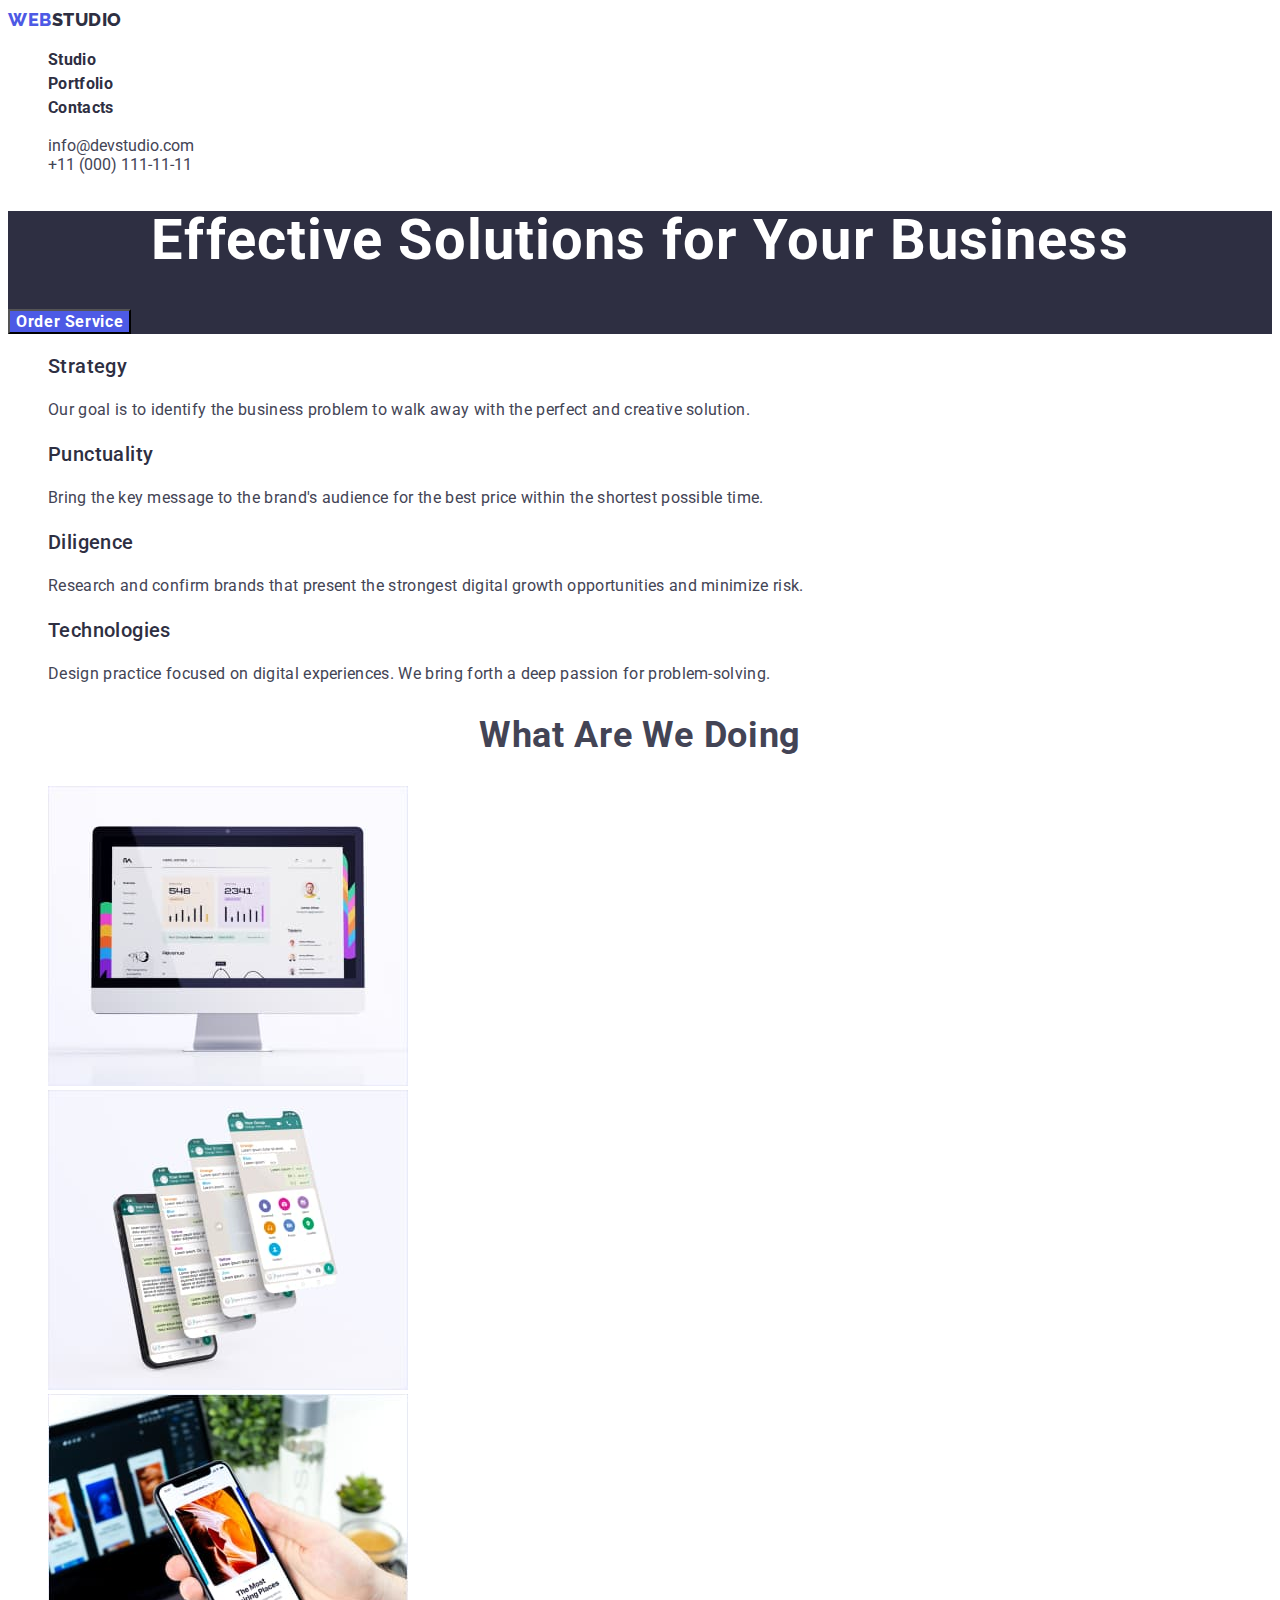
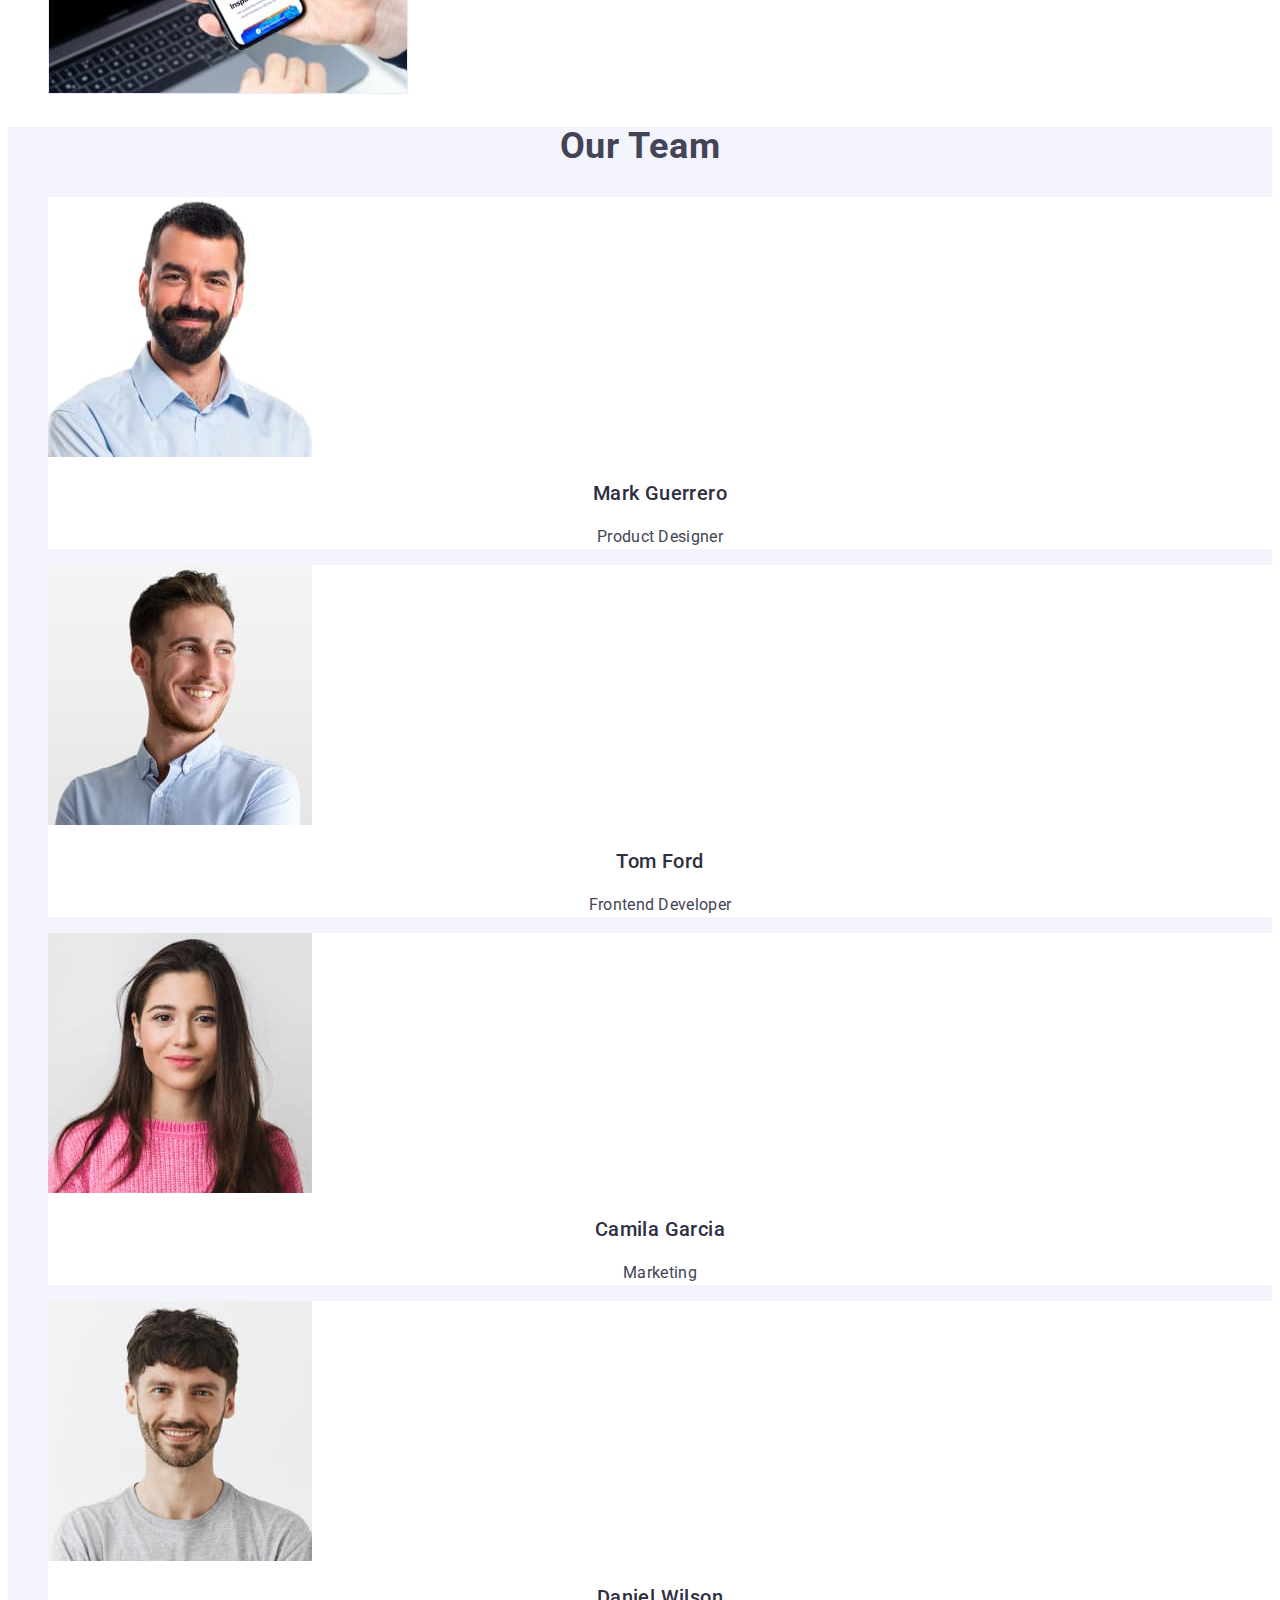
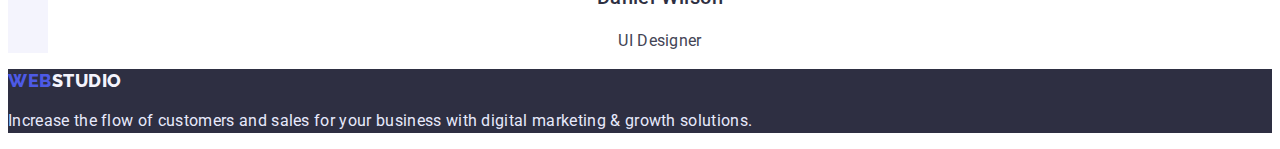
<file: index.html>
<!DOCTYPE html>
<html lang="en">
  <head>
    <meta charset="utf-8">
    <meta name="viewport" content="width=device-width, initial-scale=1.0">
    <title>webstudio</title>
    <link rel="preconnect" href="https://fonts.googleapis.com">
    <link rel="preconnect" href="https://fonts.gstatic.com" crossorigin>
    <link href="https://fonts.googleapis.com/css2?family=Raleway:wght@800&family=Roboto:wght@400;500;700;900&display=swap" rel="stylesheet">
    <link rel="stylesheet" href="./css/styles.css">
  </head>

  <body>
    <!-- header -->
    
    <header class="header">
      <nav class="header-nav">
        <a class="logo link" href="./index.html"> <span class="brand-color-logo" >web</span>studio</a>
        <ul class="header-list list">
          <li class="header-item" >
            <a class="header-link link" href="./index.html">Studio</a></li>
          <li class="header-item" >
            <a class="header-link link" href="./portfolio.html">Portfolio</a></li>
          <li class="header-item" >
            <a class="header-link link" href="">Contacts</a></li>
        </ul>
      </nav>

      <ul class="contacts-list list">
        <li>
          <a class="contacts-mail link" href="mailto:info@devstudio.com">info@devstudio.com</a>
        </li>
        <li>
          <a class="contacts-tel link" href="tel:+110001111111">+11 (000) 111-11-11</a>
        </li>
      </ul>
    </header>

    <main>
      <!-- hero -->
      <section class="hero">
        <h1 class="hero-title">Effective Solutions for Your Business</h1>
        <button type="button" class="hero-btn">Order Service</button>
      </section>

      <!-- about -->
      <section class="about">
        <h2 class="visually-hidden">About us</h2>
        <ul class="about-list list">
          <li class="about-list-item">
            <h3 class="about-list-title">Strategy</h3>
            <p class="about-list-text">
              Our goal is to identify the business problem to walk away with the
              perfect and creative solution.
            </p>
          </li>
          <li class="about-list-item">
            <h3 class="about-list-title">Punctuality</h3>
            <p class="about-list-text">
              Bring the key message to the brand's audience for the best price
              within the shortest possible time.
            </p>
          </li>
          <li class="about-list-item">
            <h3 class="about-list-title">Diligence</h3>
            <p class="about-list-text">
              Research and confirm brands that present the strongest digital
              growth opportunities and minimize risk.
            </p>
          </li>
          <li class="about-list-item">
            <h3 class="about-list-title">Technologies</h3>
            <p class="about-list-text">
              Design practice focused on digital experiences. We bring forth a
              deep passion for problem-solving.
            </p>
          </li>
        </ul>
      </section>

      <!-- services -->
      <section class="services">
        <h2 class="services-title">What are we doing</h2>
        <ul class="services-list list">
          <li class="services-list-item">
            <img class="services-list-img"
              src="./images/services/service_1.jpg"
              alt="The program interface on the monitor"
              width="360"
              height="300"
              >
          </li>
          <li class="services-list-item">
            <img class="services-list-img"
              src="./images/services/service_2.jpg"
              alt="Mobile messenger interface"
              width="360"
              height="300"
            >
          </li>
          <li class="services-list-item">
            <img class="services-list-img"
              src="./images/services/service_3.jpg"
              alt="Smartphone with opened application in the hand"
              width="360"
              height="300"
            >
          </li>
        </ul>
      </section>

      <!-- team -->
      <section class="team">
        <h2 class="team-title">Our team</h2>
        <ul class="team-list list">
          <li class="team-list-item">
            <img class="team-list-img"
              src="./images/team/mark_guerrero.jpg"
              alt="Mark Guerrero photo"
              width="264"
              height="260"
            >
            <h3 class="team-member-name">Mark Guerrero</h3>
            <p class="team-member-poisition">Product Designer</p>
          </li>

          <li class="team-list-item">
            <img class="team-list-img"
              src="./images/team/tom_ford.jpg"
              alt="Tom Ford photo"
              width="264"
              height="260"
            >
            <h3 class="team-member-name">Tom Ford</h3>
            <p class="team-member-poisition">Frontend Developer</p>
          </li>

          <li class="team-list-item">
            <img class="team-list-img"
              src="./images/team/camila_garcia.jpg"
              alt="Camila Garcia photo"
              width="264"
              height="260"
            >
            <h3 class="team-member-name">Camila Garcia</h3>
            <p class="team-member-poisition">Marketing</p>
          </li>

          <li class="team-list-item">
            <img class="team-list-img"
              src="./images/team/daniel_wilson.jpg"
              alt="Daniel Wilson photo"
              width="264"
              height="260"
            >
            <h3 class="team-member-name">Daniel Wilson</h3>
            <p class="team-member-poisition">UI Designer</p>
          </li>
        </ul>
      </section>
    </main>
    <!-- footer -->
    <footer class="footer">
      <a class="logo-footer logo link" href="./index.html"><span class="brand-color-logo">web</span>studio</a>
      <p class="footer-text">
        Increase the flow of customers and sales for your business with digital
        marketing & growth solutions.
      </p>
    </footer>
    </body>
</html>
</file>
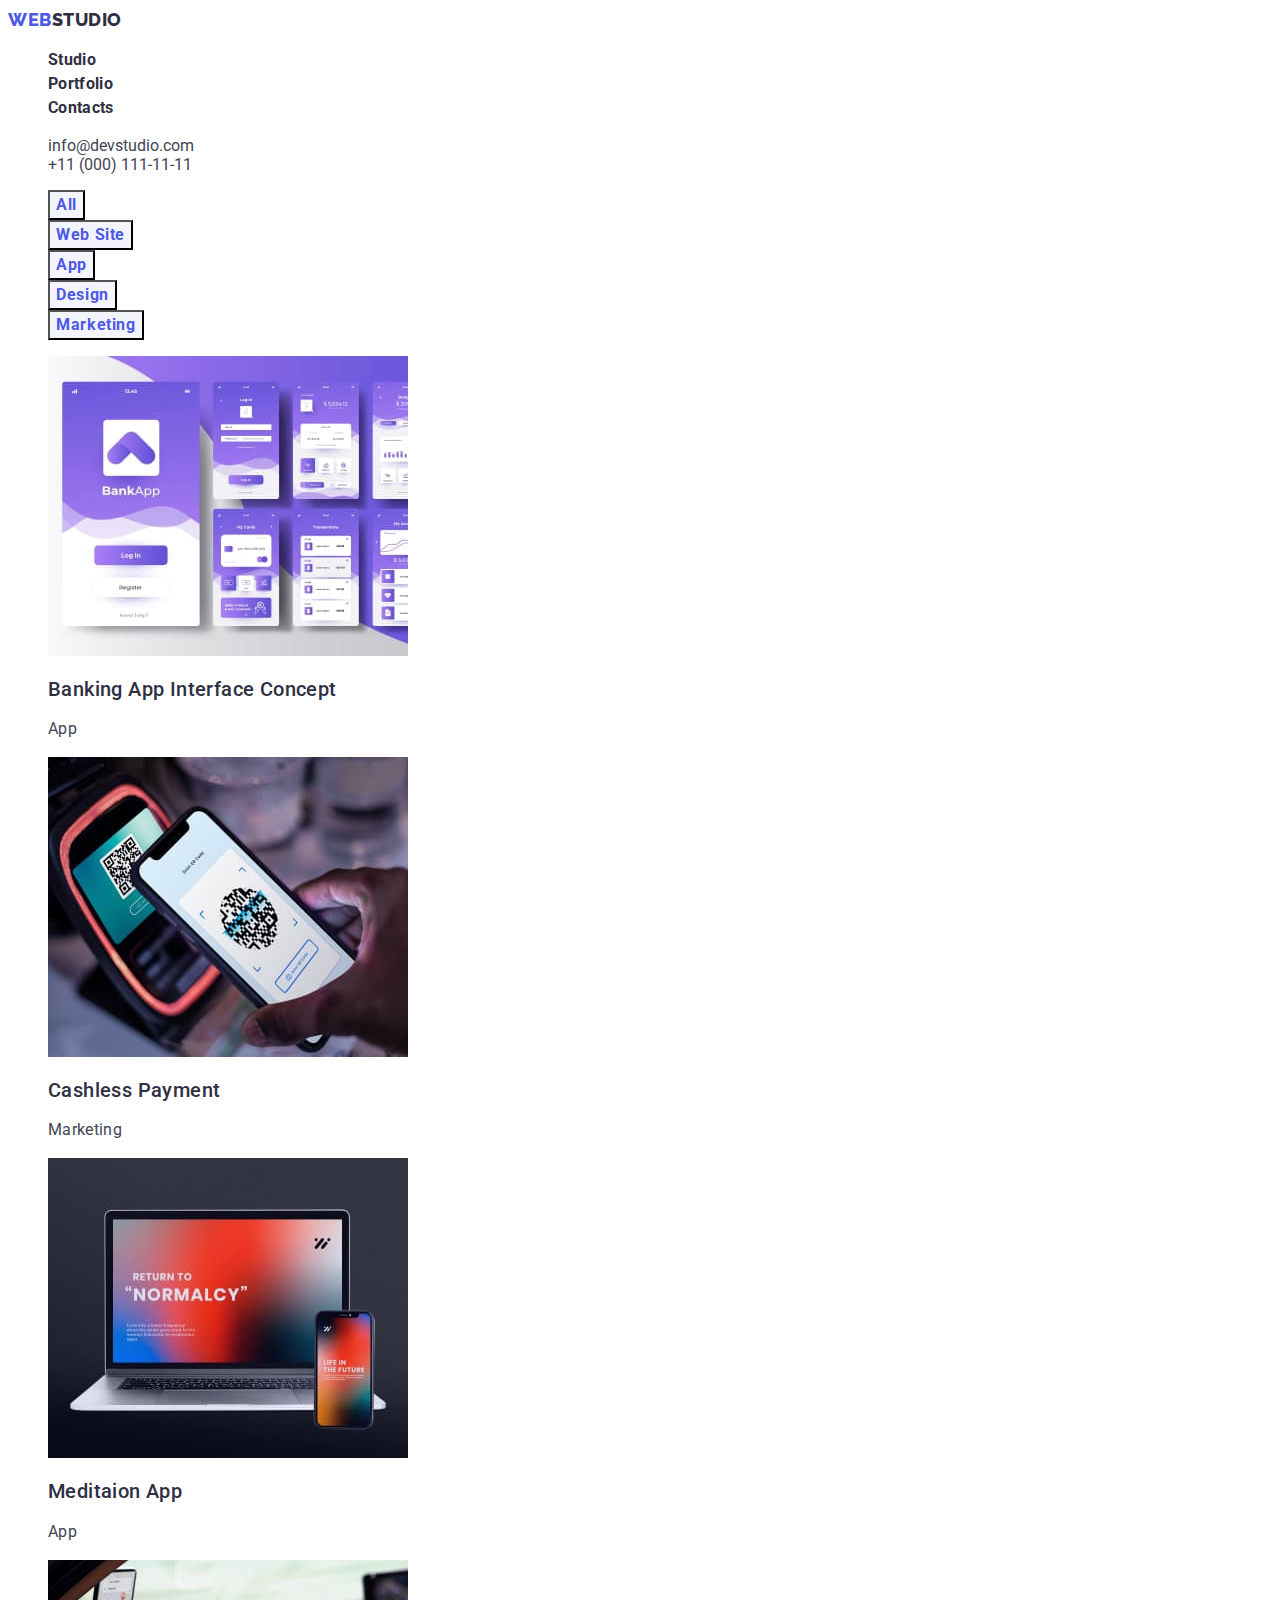
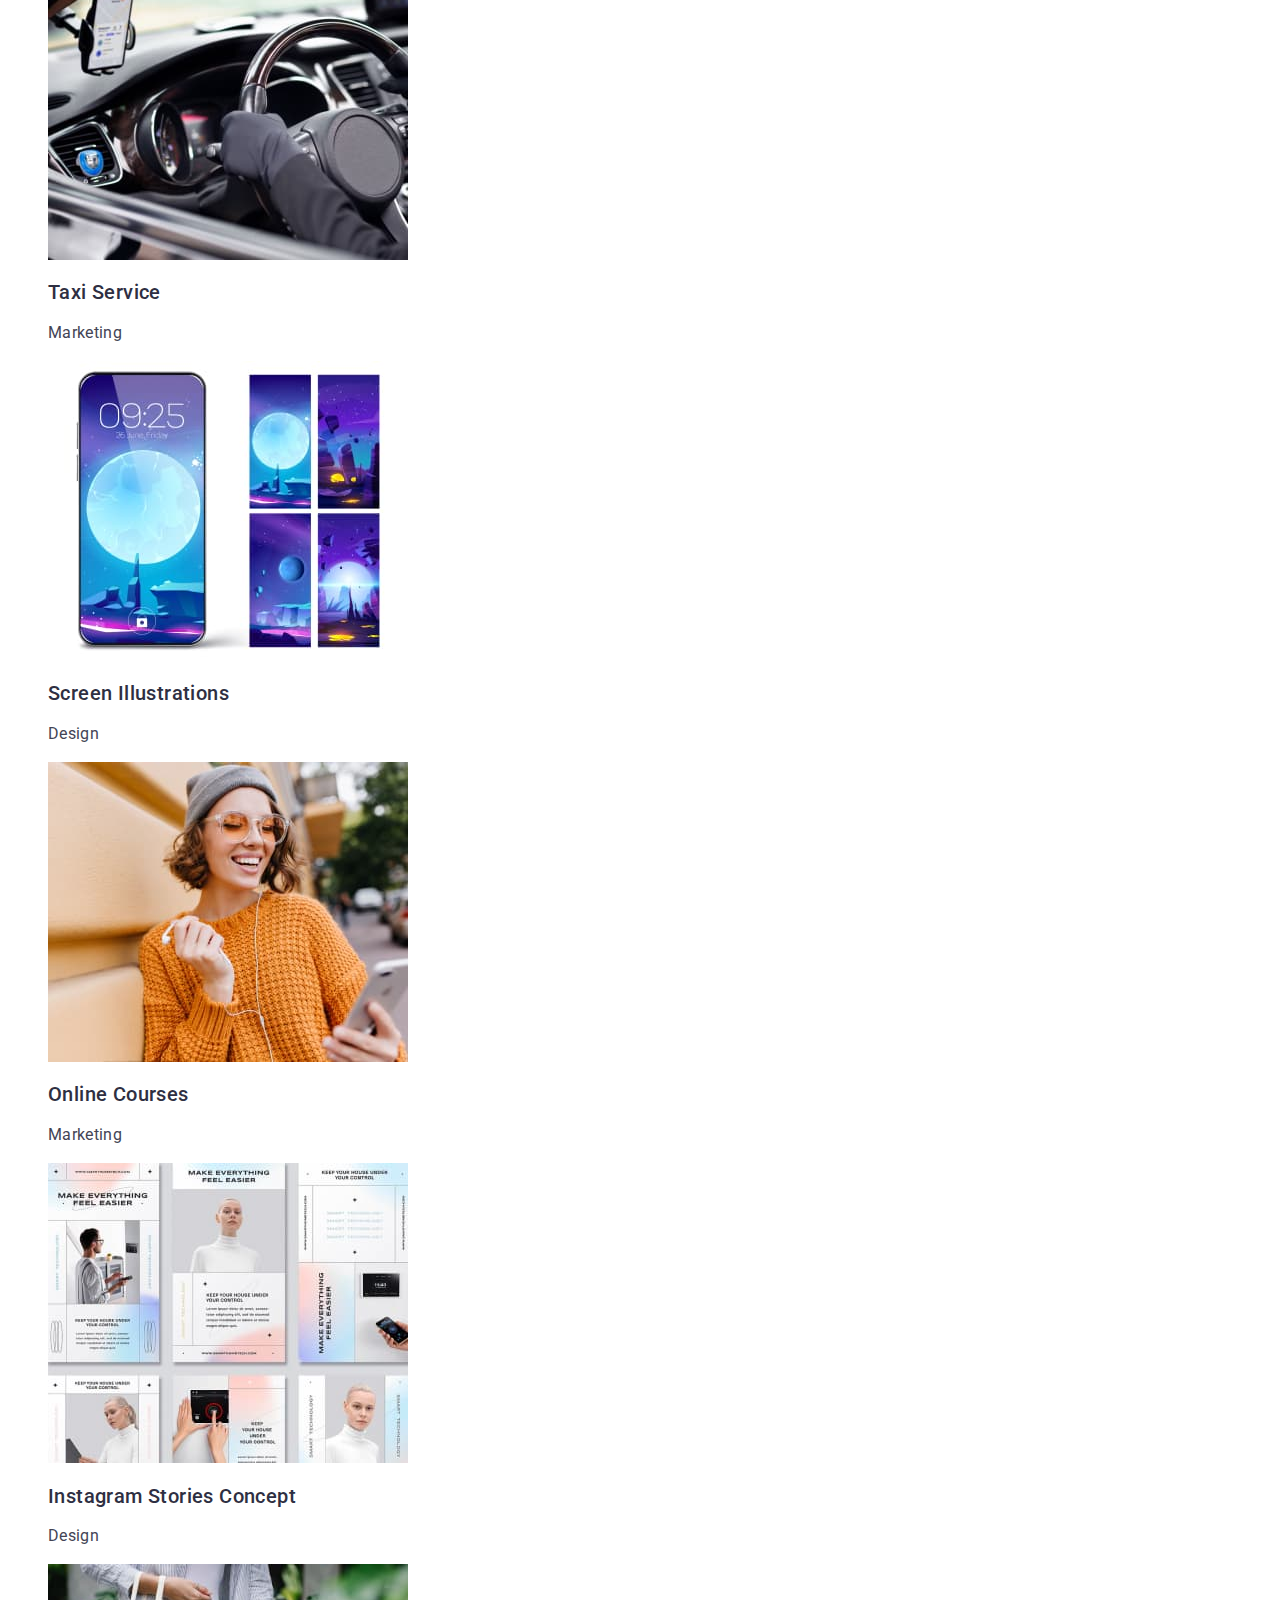
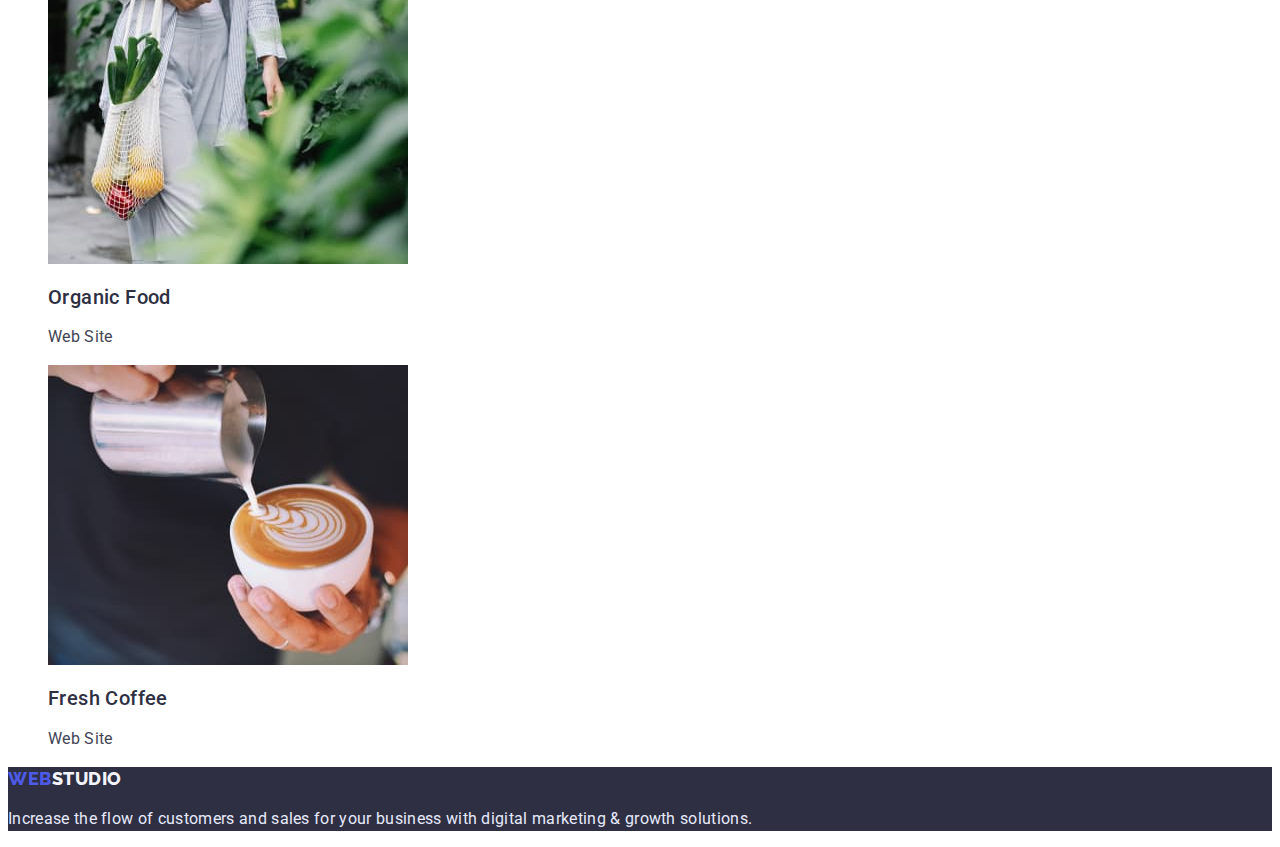
<file: portfolio.html>
<!DOCTYPE html>
  <html lang="en">
    <head>
      <meta charset="utf-8">
      <meta name="viewport" content="width=device-width, initial-scale=1.0">
      <title>webstudio</title>
      <link rel="preconnect" href="https://fonts.googleapis.com">
      <link rel="preconnect" href="https://fonts.gstatic.com" crossorigin>
      <link href="https://fonts.googleapis.com/css2?family=Raleway:wght@800&family=Roboto:wght@400;500;700;900&display=swap" rel="stylesheet">
      <link rel="stylesheet" href="./css/styles.css">
    </head>

    <body>
      <!-- header -->
      <header class="header">
        <nav class="header-nav">
          <a class="logo link" href="./index.html"> <span class="brand-color-logo">web</span>studio</a>
          <ul class="header-list list">
            <li class="header-item" >
              <a class="header-link link" href="./index.html">Studio</a></li>
            <li class="header-item" >
              <a class="header-link link" href="./portfolio.html">Portfolio</a></li>
            <li class="header-item" >
              <a class="header-link link" href="">Contacts</a></li>
          </ul>
        </nav>

        <ul class="contacts-list list">
          <li>
            <a class="contacts-mail link" href="mailto:info@devstudio.com">info@devstudio.com</a>
          </li>
          <li>
            <a class="contacts-tel link" href="tel:+110001111111">+11 (000) 111-11-11</a>
          </li>
        </ul>
      </header>
      <main>
        <!--  Portfolio  -->
        <section class="portfolio"> 
          <h1 class="visually-hidden">Portfolio</h1>
          <ul class="portfolio-btn-list list">
            <li><button type="button" class="portfolio-btn">All</button></li>
            <li><button type="button" class="portfolio-btn">Web Site</button></li>
            <li><button type="button" class="portfolio-btn">App</button></li>
            <li><button type="button" class="portfolio-btn">Design</button></li>
            <li><button type="button" class="portfolio-btn">Marketing</button></li>
          </ul>
          <ul class="portfolio-list list">
            <li>
              <img class="portfolio-img" src="./images/portfolio/banking-app.jpg" alt="application desing" 
                width="360"
                height="300">
                <h2 class="portfolio-activity-name" >Banking App Interface Concept</h2>
                <p class="portfolio-activity-type">App</p>
            </li>
            <li>
              <img class="portfolio-img" src="./images/portfolio/cashless-payment.jpg" alt="payment mobile application" 
                width="360"
                height="300">
                <h2 class="portfolio-activity-name" >Cashless Payment</h2>
                <p class="portfolio-activity-type">Marketing</p>
            </li>
            <li>
              <img class="portfolio-img" src="./images/portfolio/mediation-app.jpg" alt="applecation interface" 
                width="360"
                height="300">
                <h2 class="portfolio-activity-name" >Meditaion App</h2>
                <p class="portfolio-activity-type">App</p>
            </li>
            <li>
              <img class="portfolio-img" src="./images/portfolio/taxi-service.jpg" alt="inside the car" 
                width="360"
                height="300">
                <h2 class="portfolio-activity-name" >Taxi Service</h2>
                <p class="portfolio-activity-type">Marketing</p>
            </li>
            <li>
              <img class="portfolio-img" src="./images/portfolio/screen-illustrations.jpg" alt="illustrations on the screen" 
                width="360"
                height="300">
                <h2 class="portfolio-activity-name" >Screen Illustrations</h2>
                <p class="portfolio-activity-type">Design</p>
            </li>
            <li>
              <img class="portfolio-img" src="./images/portfolio/online-courses.jpg" alt="young girl with a smartphone" 
                width="360"
                height="300">
                <h2 class="portfolio-activity-name" >Online Courses</h2>
                <p class="portfolio-activity-type">Marketing</p>
            </li>
            <li>
              <img class="portfolio-img" src="./images/portfolio/instagram-oncept.jpg" alt="concept desing" 
                width="360"
                height="300">
                <h2 class="portfolio-activity-name" >Instagram Stories Concept</h2>
                <p class="portfolio-activity-type">Design</p>
            </li>
            <li>
              <img class="portfolio-img" src="./images/portfolio/organic-food.jpg" alt="woman with fruit" 
                width="360"
                height="300">
                <h2 class="portfolio-activity-name" >Organic Food</h2>
                <p class="portfolio-activity-type">Web Site</p>
            </li>
            <li>
              <img class="portfolio-img" src="./images/portfolio/fresh-coffee.jpg" alt="a cup of coffee" 
                width="360"
                height="300">
                <h2 class="portfolio-activity-name" >Fresh Coffee</h2>
                <p class="portfolio-activity-type">Web Site</p>
            </li>
          </ul>
        </section>
      </main>      
      <!-- footer -->

      <footer class="footer">
        <a class="logo-footer logo link" href="./index.html"><span class="brand-color-logo">web</span>studio</a>
        <p class="footer-text">
          Increase the flow of customers and sales for your business with digital
          marketing & growth solutions.
        </p>
      </footer>
      </body>
  </html>
</file>
<file: css/styles.css>
/* -----variables----- */

:root{
    --brand-color: #4D5AE5;

    --dark-color: #2E2F42;

    --light-color: #F4F4FD;

    --primary-text-color: #434455;

    --secondary-text-color: #8E8F99;

    --accent-color: #E7E9FC;

    --success-color: #31D0AA;

    --pressed-state-color: #404BBF
}

/* -----body----- */
body{
    font-family: 'Roboto', sans-serif;
    color: var(--primary-text-color);
    background-color: #ffffff;
}

/* ------header------ */

.visually-hidden {
    position: absolute;
    width: 1px;
    height: 1px;
    margin: -1px;
    border: 0;
    padding: 0;
    
    white-space: nowrap;
    clip-path: inset(100%);
    clip: rect(0 0 0 0);
    overflow: hidden;
}

.list {
    list-style: none;
}

.link{
    text-decoration: none;
}
.link:hover,
.link:focus {
    color: var(--brand-color);
}


/* .header {
    
}

.header-nav {
} */

.logo{
    font-family: 'Raleway', sans-serif;
    font-style: normal;
    font-weight: 800;
    font-size: 18px;
    line-height: 1.33;
    display: flex;
    align-items: center;
    letter-spacing: 0.03em;
    text-transform: uppercase;
    color: var(--dark-color); 
}

.brand-color-logo {
    color: var(--brand-color);
}


/* .header-list {
}

.header-item {
} */

.header-link{
    font-weight: 700;
    font-size: 16px;
    line-height: 1.5;
    letter-spacing: 0.02em;
    color: var(--dark-color);
    flex: none;
    order: 0;
    flex-grow: 0;
}

/* .contacts-list{
} */

.contacts-mail,
.contacts-tel {
    font-size: 16px;
    line-height: 1.5
    letter-spacing: 0.02em;
    color: var(--primary-text-color);
}

/* -----hero----- */

.hero {
    background-color: var(--dark-color);
    }
.hero-title {
    font-size: 56px;
    line-height: 1.07;
    text-align: center;
    letter-spacing: 0.02em;
    color: #FFFFFF;
}
.hero-btn {
    font-family: 'Roboto', sans-serif;
    background-color: var(--brand-color);
    font-weight: 700;
    font-size: 16px;
    line-height: 1.19;
    display: flex;
    align-items: center;
    letter-spacing: 0.04em;
    color: #FFFFFF;
    cursor: pointer;
 }

/* -----about----- */

/* .about {
}
.about-list {
}
.about-list-item {
} */
.about-list-title {
    font-weight: 500;
    font-size: 20px;
    line-height: 1.2;
    letter-spacing: 0.02em;
    color: var(--dark-color);
}
.about-list-text {
    font-size: 16px;
    line-height: 1.5;
    letter-spacing: 0.02em;
}

/* -----services----- */

/* .services {
} */
.services-title,
.team-title {
    font-size: 36px;
    line-height: 1.11;
    text-align: center;
    letter-spacing: 0.02em;
    text-transform: capitalize;
}
/* .services-list {
}
.services-list-item {
}
.services-list-img {
} */

/* -----team----- */

.team {
    background-color: var(--light-color);
}

/* .team-list {
} */

.team-list-item{
    background-color: #ffffff;
}

/* .team-list-img {
} */
.team-member-name {
    font-weight: 500;
    font-size: 20px;
    line-height: 1.2;
    text-align: center;
    letter-spacing: 0.02em;
    color: var(--dark-color);
}

.team-member-poisition {
    font-size: 16px;
    line-height: 1.5;
    text-align: center;
    letter-spacing: 0.02em;
}

/* -----footer----- */

.footer {
    background-color: var(--dark-color);
}
.logo-footer{
    color: var(--light-color);
}
.footer-text {
    font-size: 16px;
    line-height: 1.5;
    letter-spacing: 0.02em;
    color: var(--accent-color);
}

/* ---------PORTFOLIO-------- */

/* .portfolio {
}

.portfolio-btn-list {
} */

.portfolio-btn {
    font-family: 'Roboto', sans-serif;
    background-color: var(--light-color);
    font-weight: 700;
    font-size: 16px;
    line-height: 1.5;
    display: flex;
    align-items: center;
    text-align: center;
    letter-spacing: 0.04em;
    color: var(--brand-color);
    cursor: pointer;
}

.portfolio-btn:hover,
.portfolio-btn:focus {
    background-color: var(--pressed-state-color);
    font-weight: 700;
    font-size: 16px;
    line-height: 1.5;
    display: flex;
    align-items: center;
    text-align: center;
    letter-spacing: 0.04em;
    color: #FFFFFF;
}

/* .portfolio-list {
}

.portfolio-img {
} */

.portfolio-activity-name {
    font-weight: 500;
    font-size: 20px;
    line-height: 1.2;
    letter-spacing: 0.02em;
    color: var(--dark-color);
}

.portfolio-activity-type {
    font-size: 16px;
    line-height: 1.5;
    letter-spacing: 0.02em;
}
</file>
